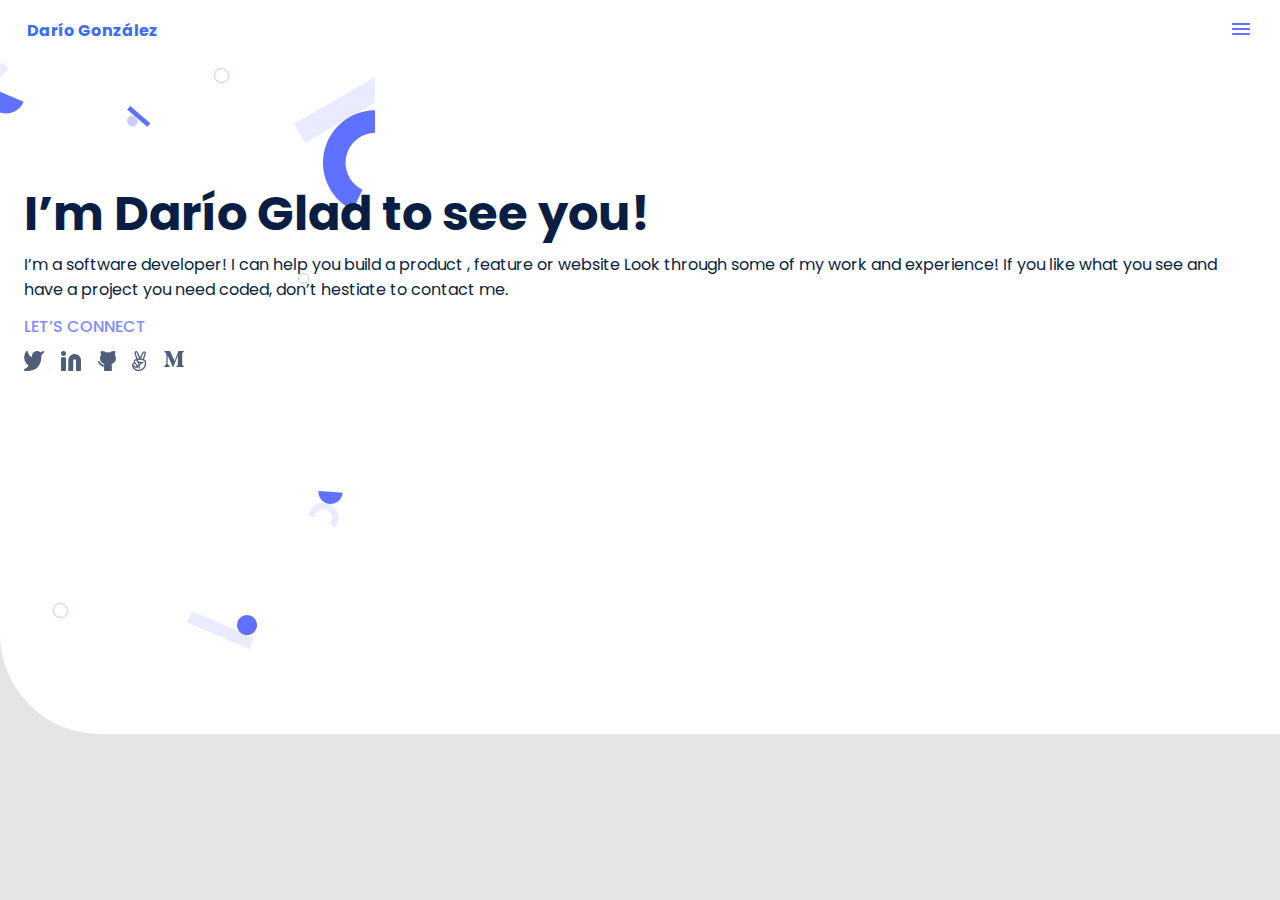
<file: index.html>
<!DOCTYPE html>
<html lang="en">

<head>
    <meta charset="UTF-8">
    <meta http-equiv="X-UA-Compatible" content="IE=edge">
    <meta name="viewport" content="width=device-width, initial-scale=1.0">
    <title>Portfolio</title>
    <link rel="stylesheet" href="styles.css">
</head>

<body>
    <!--header section  -->
    <header>
        <div class="nav-menu">
            <a href="#">Darío González</a>
            <nav>
                <img class="hamburger-btn" src="images/icon - menu.png" alt="menu-button">
            </nav>
        </div>
    </header>
    <!--header -->
    <section id="hero">
        <div class="headlines">
            <div class="headline-title">
                <h1>I’m Darío
                    Glad to see you!</h1>
            </div>
            <div class="hero-text">
                <p>I’m a software developer! I can help you
                    build a product , feature or website Look through some of my work and experience! If you like what
                    you see and have a project you need
                    coded, don’t hestiate to contact me.</p>
            </div>
            <div class="connect">
                <span>LET’S CONNECT</span>
            </div>
            <ul class="social-icons">
                <li><a><img src="images/twitter.svg" alt="twiter"></a></li>
                <li><a><img src="images/Linkedin icon.png" alt="Linkedin"></a></li>
                <li><a><img src="images/github.svg" alt="git-ic"></a></li>
                <li><a><img src="images/chill.png" alt="chill-ico"></a></li>
                <li><a><img src="images/m.png" alt="m-logo"></a></li>
            </ul>
        </div>
                
    </section>
</body>

</html>
</file>
<file: styles.css>
@import url('https://fonts.googleapis.com/css2?family=Poppins:wght@300;400;500;700&display=swap');

/* resets */
* {
  margin: 0;
  padding: 0;
  box-sizing: border-box;
}

:root {
  --hover-btn: #6070ff;
  --active-btn: #2230d2;
  --disabled-text: #5e6c84;
  --enabled-text: #6070ff;
  --secondary-color: #ffff;
  --primary-color: #396df2;
  --text-color: #091e42;
  --font-fam: 'Poppins', sans-serif;
  --fade-bg: #ebebff;
  --icon-color: #505f79;
  --semi-bold: 700;
  --text-color2: #7f8cff;
  --main-bg: #e5e5e5;
}

body {
  background-color: var(--main-bg);
}

a {
  text-decoration: none;
}

/* end of resets */

.nav-menu a {
  color: var(--primary-color);
  font-family: var(--font-fam);
  font-weight: 700;
  font-size: 1.5 rem;
  line-height: 20px;
}

/* header section */

header {
  background-color: var(--secondary-color);
  border: 3px solid var(--secondary-color);
}

.nav-menu {
  display: flex;
  margin: 14px 24px 14px 24px;
  justify-content: space-between;
  align-items: center;
}

/* hero section */

#hero {
  background-image: url(images/header-bg.png);
  height: 42rem;
  background-repeat: no-repeat;
  position: absolute;
  background-color: var(--secondary-color);
  border-bottom-left-radius: 100px;
  display: flex;
}

.headlines {
  margin: 12px 24px 0 24px;
}

.headlines h1 {
  font-family: var(--font-fam);
  color: var(--text-color);
  font-weight: var(--semi-bold);
  line-height: 3.25rem;
  font-size: 3rem;
}

.headline-title h1 {
  margin: 114px 0 0 0;
}

.hero-text {
  font-family: var(--font-fam);
  color: var(--text-color);
  font-weight: 400;
  font-size: 1rem;
  margin-top: 12px;
}

/* connect btns */

.connect {
  color: var(--text-color2);
  font-weight: 500;
  font-size: 1rem;
  font-family: var(--font-fam);
  margin-top: 12px;
}

.social-icons {
  display: flex;
  justify-content: space-between;
  width: 10rem;
  margin-top: 12px;
  list-style: none;
}
</file>
